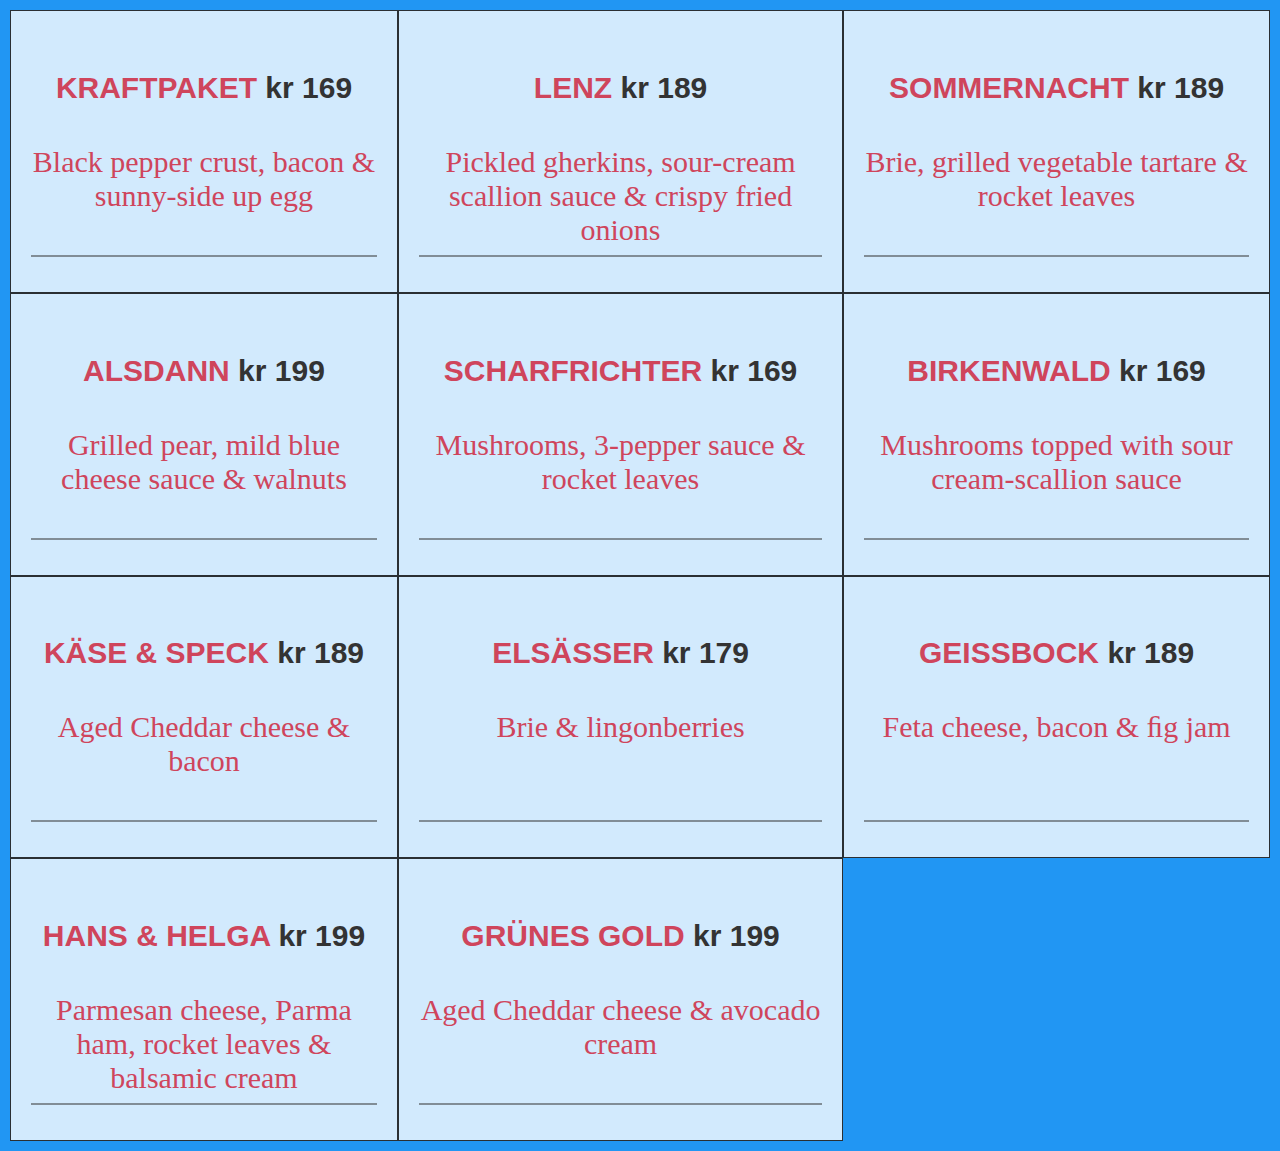
<file: index.html>
<!DOCTYPE html>
<html lang="en">

<head>
    <meta charset="UTF-8">
    <meta http-equiv="X-UA-Compatible" content="IE=edge">
    <link rel="stylesheet" href="css/styles.css">
    <meta name="viewport" content="width=device-width, initial-scale=1.0">
    <title>Document</title>
</head>

<body>
    <div class="grid-container">
        <div class="grid-item">
            <h4 class="menu-name">Kraftpaket <span class="menu-price">kr 169</span></h4>
            <p class="menu-desc">Black pepper crust, bacon &amp; sunny-side up egg</p>
            <hr class="line-3" width="100%">
        </div>
        <div class="grid-item">
            <h4 class="menu-name">LENZ <span class="menu-price">kr 189</span></h4>
            <p class="menu-desc">Pickled gherkins, sour-cream scallion sauce &amp; crispy fried onions</p>
            <hr class="line-3" width="100%">
        </div>
        <div class="grid-item">
            <h4 class="menu-name">SOMMERNACHT <span class="menu-price">kr 189</span></h4>
            <p class="menu-desc">Brie, grilled vegetable tartare &amp; rocket leaves</p>
            <hr class="line-3" width="100%">
        </div>
        <div class="grid-item">
            <h4 class="menu-name">ALSDANN <span class="menu-price">kr 199</span></h4>
            <p class="menu-desc">Grilled pear, mild blue cheese sauce &amp; walnuts</p>
            <hr class="line-3" width="100%">
        </div>
        <div class="grid-item">
            <h4 class="menu-name">SCHARFRICHTER <span class="menu-price">kr 169</span></h4>
            <p class="menu-desc">Mushrooms, 3-pepper sauce &amp; rocket leaves</p>
            <hr class="line-3" width="100%">
        </div>
        <div class="grid-item">
            <h4 class="menu-name">BIRKENWALD <span class="menu-price">kr 169</span></h4>
            <p class="menu-desc">Mushrooms topped with sour cream-scallion sauce</p>
            <hr class="line-3" width="100%">
        </div>
        <div class="grid-item">
            <h4 class="menu-name">KÄSE &amp; SPECK <span class="menu-price">kr 189</span></h4>
            <p class="menu-desc">Aged Cheddar cheese &amp; bacon</p>
            <hr class="line-3" width="100%">
        </div>
        <div class="grid-item">
            <h4 class="menu-name">ELSÄSSER <span class="menu-price">kr 179</span></h4>
            <p class="menu-desc">Brie &amp; lingonberries</p>
            <hr class="line-3" width="100%">
        </div>
        <div class="grid-item">
            <h4 class="menu-name">GEISSBOCK <span class="menu-price">kr 189</span></h4>
            <p class="menu-desc">Feta cheese, bacon &amp; ﬁg jam</p>
            <hr class="line-3" width="100%">
        </div>
        <div class="grid-item">
            <h4 class="menu-name">HANS &amp; HELGA <span class="menu-price">kr 199</span></h4>
            <p class="menu-desc">Parmesan cheese, Parma ham, rocket leaves &amp; balsamic cream</p>
            <hr class="line-3" width="100%">
        </div>
        <div class="grid-item">
            <h4 class="menu-name">GRÜNES GOLD <span class="menu-price">kr 199</span></h4>
            <p class="menu-desc">Aged Cheddar cheese &amp; avocado cream</p>
            <hr class="line-3" width="100%">
        </div>
    </div>
</body>

</html>
</file>
<file: css/styles.css>
@charset "UTF-8";

/* CSS Document */
h1 h2 h3 h4 h5 h6 {
    font-family: Poppins, arial, sans-serif;
}

p {
    font-family: Lato;
}

:root {
    --background: rgba(51, 51, 51, .98);
}


*,
*::before,
*::after {
    box-sizing: border-box;
}

body {
    margin: 0;
    background: #FFFEE6;
    font-family: 'Poppins', 'Arial', sans-serif;
    font-weight: 500;
}

.content {
    height: 200vh;
    background-image: url(//unsplash.it/1000/1000);
}

/* navigation styles start here */

header {
    background: var(--background);
    text-align: center;
    position: fixed;
    z-index: 999;
    width: 100%;
}

header a img {
    height: 50px;
    width: auto;
    margin-bottom: 15px;
    margin-top: 15px;
    margin-left: 1em;

}

.nav-toggle {
    display: none;
}

.nav-toggle-label {
    position: absolute;
    top: 0;
    left: 0;
    margin-left: 1em;
    height: 100%;
    display: flex;
    align-items: center;
}

.nav-toggle-label span,
.nav-toggle-label span::before,
.nav-toggle-label span::after {
    display: block;
    background: white;
    height: 2px;
    width: 2em;
    border-radius: 2px;
    position: relative;
}

.nav-toggle-label span::before,
.nav-toggle-label span::after {
    content: '';
    position: absolute;
}

.nav-toggle-label span::before {
    bottom: 7px;
}

.nav-toggle-label span::after {
    top: 7px;
}

nav {
    position: absolute;
    text-align: left;
    top: 100%;
    left: 0;
    background: var(--background);
    width: 100%;
    transform: scale(1, 0);
    transform-origin: top;
    transition: transform 400ms ease-in-out;
}

nav ul {
    margin: 0;
    padding: 0;
    list-style: none;
}

nav li {
    margin-bottom: 1em;
    margin-left: 1em;
    margin-right: 1em;
}

nav a {
    color: #FFFEE6;
    text-decoration: none;
    font-size: 1.2rem;
    text-transform: uppercase;
    opacity: 0;
    transition: opacity 150ms ease-in-out;
}

nav a:hover {
    color: #CF455C;
    font-weight: 600;
}

.nav-toggle:checked~nav {
    transform: scale(1, 1);
}

.nav-toggle:checked~nav a {
    opacity: 1;
    transition: opacity 250ms ease-in-out 250ms;
}

@media screen and (min-width: 768px) {
    .nav-toggle-label {
        display: none;
    }

    header {
        display: grid;
        grid-template-columns: 1fr auto minmax(600px, 2fr)1fr;
    }

    .logo {
        grid-column: 2 / span 1;
    }

    nav {
        all: unset;
        grid-column: 3 / 4;
        display: flex;
        justify-content: flex-end;
        align-items: center;
    }

    nav ul {
        display: flex;
        justify-content: flex-end;
    }

    nav li {
        margin-left: 3em;
        margin-bottom: 0;
    }

    nav a {
        opacity: 1;
        position: relative;
    }

    nav a::before {
        content: '';
        display: block;
        height: 4px;
        background: #CF455C;
        position: absolute;
        bottom: -.25em;
        left: 0;
        right: 0;
        transform: scale(0, 1);
        transition: transform ease-in-out 250ms;
    }

    nav a:hover::before {
        transform: scale(1, 1);
    }
}

/*Hero section */

#hero {
    height: 100vh;
    width: 100%;
    background: url("../images/Hero.jpg") no-repeat center/ cover;

}

.hero-container {
    color: #FFFEE6;
    width: 90%;
    height: 100%;
    max-width: 1200px;
    margin: 0 auto;
    display: flex;
    align-items: center;
    justify-content: left;
}

.hero-info h1 {
    font-size: 3.5rem;
}

.h1-span {
    color: #FFDD67;
    font-size: 5rem;

}

.hero-container a {
    text-decoration: none;
    display: inline-block;
    background-color: rgba(255, 255, 255, 0.00);
    border-radius: 10px;
    border-style: solid;
    border-color: #FFFEE6;
    font-size: 1.8rem;
    padding: 0.2em 1.5em;
    margin-top: 1rem;
    color: #FFFEE6;
}

.hero-container a:hover {
    text-decoration: none;
    display: inline-block;
    background-color: #FFDD67;
    border-radius: 10px;
    border-style: solid;
    border-color: #FFDD67;
    font-size: 1.8rem;
    font-weight: 700;
    padding: 0.2em 1.5em;
    margin-top: 1rem;
    color: #333333;
}



/*flexbox*/

.flexbox-container {
    display: flex;
    flex-wrap: wrap;
    background-color: #333333;
    justify-content: center;
    align-items: center;
    padding-bottom: 2rem;
    padding-top: 2rem;

}

.flexbox-item {

    width: 400px;
    padding: 2rem;



}

.flexbox-item-1 {
    height: 75%;
    background-color: #FFDD67;
    color: #333333;
    text-align: center;

}

.flexbox-item-2 {
    height: 75%;
    background-color: #CF455C;
    color: #FFFEE6;
    text-align: center;

}

.flexbox-item-3 {
    height: 75%;
    background-color: #FFDD67;
    color: #333333;
    text-align: center;

}

/*line*/
.line-1 {
    border-style: solid;
    color: #333333;
    background-color: #333333;
}


.line-2 {
    border-style: solid;
    color: #FFFEE6;
    background-color: #FFFEE6;
}

.line-3 {
    border-style: solid;
    color: rgba(51, 51, 51, 0.51);


}

.flex-h3 {
    text-transform: uppercase;
    font-size: 1.25rem
}

/*Story Behind*/

.about-container {
    display: grid;
    grid-auto-flow: row;
    padding: 4rem 4rem;
}


.about-h1 {
    text-transform: uppercase;
    color: #333333;
    text-align: center;
    justify-content: space-between;
}

.line-about {
    border-style: solid;
    height: 2px;
    background-color: #333333;
}

.about-p {
    width: 60%;
    color: #333333;
    text-align: center;
    margin-left: 20%;
    margin-right: 20%;
}

.about-button {
    text-decoration: none;
    background-color: rgba(255, 255, 255, 0.00);
    border-radius: 10px;
    border-style: solid;
    border-color: #333333;
    font-size: 1.8rem;
    padding: .1em 1.5em;
    margin-top: 1rem;
    margin-left: 42%;
    margin-right: 42%;
    color: #333333;
    text-align: center;
}



.about-button:hover {
    text-decoration: none;
    display: inline-block;
    background-color: #FFDD67;
    border-radius: 10px;
    border-style: solid;
    border-color: #FFDD67;
    font-weight: 600;
    padding: 0.1em 1.5em;
    color: #FFFEE6;
}

/*Footer*/

footer {
    background: #333333;
    width: 100%;
    bottom: 0;
    color: #FFFEE6;
    padding: 100px 0 30px;
    font-size: 13px;
    line-height: px;
}

.row {
    width: 90%;
    margin: auto;
    display: flex;
    flex-wrap: wrap;
    justify-content: center;
    align-items: center;
}

.col {
    display: inline-block;
    flex-basis: 30%;
    padding: 1rem;
    justify-content: center;
    align-items: center;
    text-align: center;
}

.footer-logo {
    width: 200px;
    height: auto;
    margin-bottom: 30px;
}

.footer-icons {
    margin: 1rem;
    justify-content: center;
    align-items: center;
}

footer ul {
    margin: 0;
    padding: 0;
    list-style: none;
}

footer li {
    margin-bottom: 1em;
    margin-left: 1em;
    margin-right: 1em;
}

.footer-menu {
    color: #FFFEE6;
    text-decoration: none;
    font-size: 1.2rem;
    text-transform: uppercase;
}

.footer-menu:hover {
    color: #CF455C;
    font-weight: 600;
}

/*Menu*/

.main-menu {
    max-width: 100%;
}

.menu-top {
    height: auto;
    width: 100%;
    padding: 5rem 1.5rem 2rem 1.5rem;
    color: #CF455C;
}

.menu-child {
    position: sticky;
    top: 5rem;
    width: 100%;
    background: #333333;
    padding: .5rem;
    margin: 2rem 0;
    color: #FFFEE6;
    text-transform: uppercase;
    text-align: center;
}

#beef {
    display: block;
}

#chicken {
    display: block;
}

#vegan {
    display: block;
}

#vegetarian {
    display: block;
}

.menu-name {
    color: #CF455C;
    text-transform: uppercase;
}

.menu-price {
    color: #333333;
    text-transform: lowercase;
}

.menu-desc {
    color: #CF455C;
    height: 80px;
}

.menu-flex {
    display: flex;
    width: auto;
    flex: auto;
    flex-wrap: wrap;
    justify-content: center;
    padding: 0 10%;
    margin: auto;
}

.menu-container {}

.product-left {
    display: flex;
    flex-wrap: wrap;
    flex-direction: column;
    width: 300px;
    margin-bottom: 2rem;
    align-items: center;
    padding: 0 3rem;
}

p {
    padding-left: 0;
}

.product-right {
    display: flex;
    flex-wrap: wrap;
    flex-direction: column;
    width: 300px;
    margin-bottom: 2rem;
    align-items: center;
    padding: 0 3rem;

}

#myBtn {
    display: none;
    background-color: rgba(255, 255, 255, 0.00);
    color: #333333;
    cursor: pointer;
    border-style: solid;
    border-color: #333333;
    padding: .1em 1.5em;
    border-radius: 10px;
    font-size: 1.8rem;
    text-align: center;
    margin: 2rem;
}

#myBtn:hover {
    background-color: #FFDD67;
    border-color: #FFDD67;
    font-weight: 500;
    padding: 0.1em 1.5em;
    color: #333333;
}

.section-1 {
    background: #FDFDF7;
    display: flex;
    justify-content: flex-start;
    align-items: center;
    padding: 2rem 4rem;
    width: 100%;
    margin: auto;
}

.burger-1 {
    width: 50%;
    padding-right: 20px;
}

.section-1 img {
    width: 50%;
}

.burger-1 p {
    margin-right: 1rem;
    text-align: center;
}

.burger-1-img {
    height: 250px;
    width: auto;
    object-fit: contain;
}

.section-2 {
    background: none;
    display: flex;
    align-items: center;
    padding: 2rem 4rem;
    width: 100%;
    margin: auto;
}

.background-1 {
    background: none;
}

.burger-1 h3 {
    color: #333333;
    text-transform: uppercase;
    text-align: center;
    margin: auto;
}

.burger-2 h3 {
    color: #333333;
    text-transform: uppercase;
    text-align: center;
    margin-left: 1rem;
    width: 40%
}

.burger-2 p {
    margin-left: 1rem;
    text-align: center;
    width: 40%
}

.line-4 {
    border-style: solid;
    color: #333333;
    background-color: #333333;
}

.contact-h1 {
    text-transform: uppercase;
    color: #333333;
    text-align: center;
    justify-content: space-between;
}

.line-about {
    border-style: solid;
    height: 2px;
    background-color: #333333;
}

.contact-container {
    padding: 6rem;
}

.contact-p {
    width: 60%;
    color: #333333;
    text-align: center;
    margin-left: 20%;
    margin-right: 20%;
}

.contact-img {
    height: 250px;
}

.line-4 {
    display: flex;
    border-style: solid;
    color: #333333;
    background-color: #333333;
    margin-left: 1rem;
}

col {
    display: inline-block;
    flex-basis: 30%;
    padding: 1rem;
    justify-content: center;
    align-items: center;
    text-align: center;
}

.section-3 {
    display: flex;
    justify-content: center;
    align-items: center;
    padding: 2rem 4rem;
    width: 100%;
}

.section-3 img {
    margin-right: 20%
}

.grid-container {
    display: grid;
    grid-template-columns: auto auto auto;
    background-color: #2196F3;
    padding: 10px;
}

.grid-item {
    background-color: rgba(255, 255, 255, 0.8);
    border: 1px solid rgba(0, 0, 0, 0.8);
    padding: 20px;
    font-size: 30px;
    text-align: center;
}
</file>
